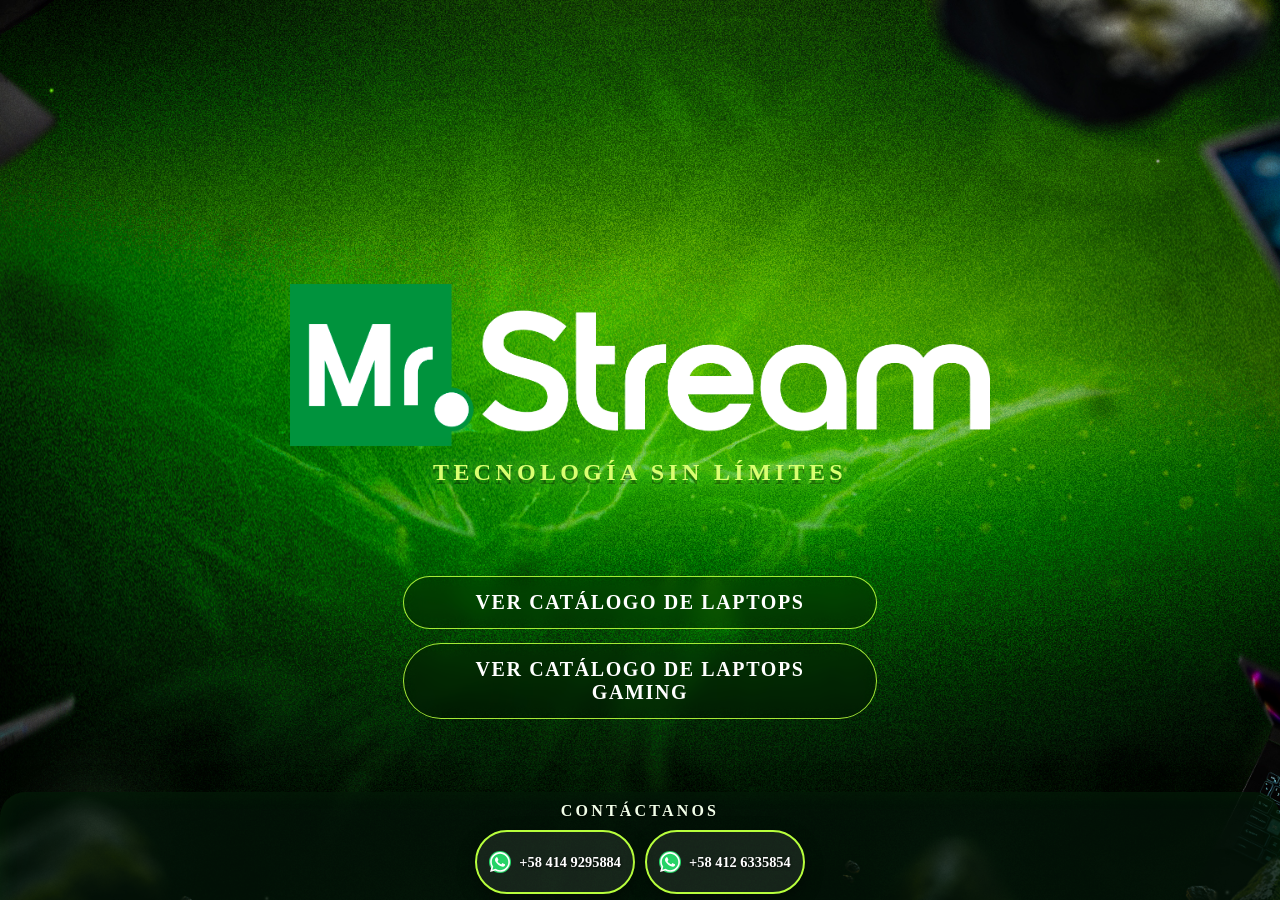
<file: index.html>
<!DOCTYPE html>
<html lang="es">
<head>
    <meta charset="UTF-8">
    <meta name="viewport" content="width=device-width, initial-scale=1.0">
    <link rel="icon" type="image/png" href="/icono.png">
    <link rel="apple-touch-icon" href="/icono.png">
    <link rel="preload" as="image" href="fondo.webp" type="image/webp" fetchpriority="high">
    <title>MrS - Tecnología sin límites</title>
    <link rel="stylesheet" href="global.css">
    <style>
        html,
        body {
            min-width: 0;
            max-width: 100vw;
            overflow-x: hidden;
            margin: 0;
            padding: 0;
            box-sizing: border-box;
            background-color: #000;
        }

        body {
            min-height: 100vh;
            position: relative;
        }

        .bg-image {
            width: min(92vw, 700px);
            max-width: 100%;
            height: auto;
            display: block;
            margin: 0 auto;
            object-fit: contain;
            background: transparent;
            padding: 0;
            border: none;
            box-shadow: none;
        }

        .hero-title {
            position: fixed;
            top: 35%;
            left: 50%;
            z-index: 1;
            width: min(92vw, 900px);
            transform: translate(-50%, -50%);
            display: flex;
            flex-direction: column;
            align-items: center;
            justify-content: center;
            color: #ffffff;
            font-size: clamp(2.8rem, 8vw, 7rem);
            font-weight: 900;
            letter-spacing: 0.03em;
            line-height: 0.9;
            text-align: center;
            text-transform: uppercase;
            text-shadow: 0 4px 0 rgba(0, 0, 0, 0.3), 0 0 18px rgba(255, 255, 255, 0.35), 0 0 34px rgba(126, 255, 0, 0.45);
            padding: 0;
        }

        .hero-title img {
            width: min(92vw, 700px);
            max-width: 100%;
            height: auto;
            margin: 0 auto;
            display: block;
        }

        .hero-title span {
            display: block;
            margin-top: 14px;
            color: #d9ff70;
            font-size: clamp(0.8rem, 2vw, 1.5rem);
            font-style: normal;
            letter-spacing: 0.18em;
            line-height: 1;
        }

        .catalog-buttons {
            position: fixed;
            left: 50%;
            top: 64%;
            z-index: 2;
            transform: translateX(-50%);
            display: flex;
            flex-direction: column;
            align-items: center;
            gap: 14px;
            width: min(80vw, 420px);
            max-width: 420px;
        }

        .catalog-button {
            display: inline-block;
            width: 100%;
            padding: 14px 26px;
            border: 1px solid rgba(183, 255, 60, 0.9);
            border-radius: 999px;
            background: rgba(0, 0, 0, 0.25);
            color: #ffffff;
            font-size: clamp(0.95rem, 1.8vw, 1.25rem);
            font-weight: 700;
            letter-spacing: 0.08em;
            text-align: center;
            text-decoration: none;
            text-transform: uppercase;
            box-shadow: none;
            backdrop-filter: blur(8px);
            transition: background-color 0.2s ease, transform 0.2s ease, border-color 0.2s ease;
        }

        .catalog-button:hover,
        .catalog-button:focus-visible {
            background: rgba(28, 57, 15, 0.95);
            border-color: #b7ff3c;
            box-shadow: 0 16px 36px rgba(0, 0, 0, 0.3);
            transform: translateY(-2px);
        }

        .contact-panel {
            position: fixed;
            left: 50%;
            top: 88%;
            z-index: 2;
            transform: translateX(-50%);
            display: flex;
            flex-direction: column;
            align-items: center;
            gap: 10px;
            color: #f1ffe8;
            font-weight: 800;
            text-align: center;
            text-shadow: 0 1px 3px rgba(0, 0, 0, 0.9);
            width: 100%;
            padding-bottom: 16px;
        }

        .contact-title {
            font-size: 1rem;
            text-transform: uppercase;
            letter-spacing: 0.2em;
        }

        .whatsapp-links {
            display: flex;
            flex-wrap: wrap;
            justify-content: center;
            gap: 10px;
        }

        .whatsapp-link {
            display: inline-flex;
            align-items: center;
            justify-content: center;
            gap: 8px;
            padding: 9px 12px;
            border-radius: 999px;
            background: rgba(255, 255, 255, 0.08);
            color: #ffffff;
            text-decoration: none;
            font-size: 0.9rem;
            font-weight: 700;
        }

        .whatsapp-icon {
            display: inline-flex;
            align-items: center;
            justify-content: center;
        }

        @media (max-width: 767px) {
            .hero-title {
                top: 30%;
                width: calc(100% - 32px);
            }

            .hero-title img {
                width: 100%;
                max-width: 100%;
            }

            .hero-title {
                padding: 0 16px;
            }

            .catalog-buttons {
                top: 58%;
                width: calc(100% - 32px);
                max-width: 360px;
                gap: 16px;
            }

            .catalog-button {
                padding: 14px 18px;
                font-size: 1rem;
                border-width: 1px;
            }

            .contact-panel {
                top: 86%;
                width: 100%;
            }

            .whatsapp-links {
                width: calc(100% - 32px);
                justify-content: center;
            }

            .whatsapp-link {
                flex: 1;
                justify-content: center;
                padding: 10px 12px;
                font-size: 0.78rem;
            }
        }
    </style>
</head>
<body>
    <!-- fondo: se usa via CSS -->

    <h1 class="hero-title">
    <img loading="lazy" src="MrS - Logo Original.png" alt="MrS - Logo Original" style="max-width: 100%; height: auto;">
        <span>Tecnolog&iacute;a sin l&iacute;mites</span>
    </h1>

    <div class="catalog-buttons">
        <a class="catalog-button" href="laptops">Ver cat&aacute;logo de laptops</a>
        <a class="catalog-button" href="laptops-gaming">Ver cat&aacute;logo de laptops Gaming</a>
    </div>
    
    <div class="contact-panel">
        <div class="contact-title">Cont&aacute;ctanos</div>
        <div class="whatsapp-links">
            <a class="whatsapp-link" href="https://wa.me/584149295884" target="_blank" rel="noopener" aria-label="Contactar por WhatsApp al +58 414 9295884">
               <span class="whatsapp-icon" aria-hidden="true"><svg width="20" height="20" viewBox="0 0 24 24" fill="currentColor">
                    <path d="M.057 24l1.687-6.163c-1.041-1.804-1.588-3.849-1.587-5.946.003-6.556 5.338-11.891 11.893-11.891 3.181.001 6.167 1.24 8.413 3.488 2.245 2.248 3.481 5.236 3.48 8.414-.003 6.557-5.338 11.892-11.893 11.892-1.99-.001-3.951-.5-5.688-1.448l-6.305 1.654zm6.597-3.807c1.676.995 3.276 1.591 5.392 1.592 5.448 0 9.886-4.434 9.889-9.885.002-5.462-4.415-9.89-9.881-9.892-5.452 0-9.887 4.434-9.889 9.884-.001 2.225.651 3.891 1.746 5.634l-.999 3.648 3.742-.981zm11.387-5.464c-.074-.124-.272-.198-.57-.347-.297-.149-1.758-.868-2.031-.967-.272-.099-.47-.149-.669.149-.198.297-.768.967-.941 1.165-.173.198-.347.223-.644.074-.297-.149-1.255-.462-2.39-1.475-.883-.788-1.48-1.761-1.653-2.059-.173-.297-.018-.458.13-.606.134-.133.297-.347.446-.521.151-.172.2-.296.3-.495.099-.198.05-.372-.025-.521-.075-.148-.669-1.611-.916-2.206-.242-.579-.487-.501-.669-.51l-.57-.01c-.198 0-.52.074-.792.372s-1.04 1.016-1.04 2.479 1.065 2.876 1.213 3.074c.149.198 2.095 3.2 5.076 4.487.709.306 1.263.489 1.694.626.712.226 1.36.194 1.872.118.572-.085 1.758-.719 2.006-1.413.248-.695.248-1.29.173-1.414z"></path>
                </svg></span>
                <span>+58 414 9295884</span>
            </a>
            <a class="whatsapp-link" href="https://wa.me/584126335854" target="_blank" rel="noopener" aria-label="Contactar por WhatsApp al +58 412 6335854">
               <span class="whatsapp-icon" aria-hidden="true"><svg width="20" height="20" viewBox="0 0 24 24" fill="currentColor">
                    <path d="M.057 24l1.687-6.163c-1.041-1.804-1.588-3.849-1.587-5.946.003-6.556 5.338-11.891 11.893-11.891 3.181.001 6.167 1.24 8.413 3.488 2.245 2.248 3.481 5.236 3.48 8.414-.003 6.557-5.338 11.892-11.893 11.892-1.99-.001-3.951-.5-5.688-1.448l-6.305 1.654zm6.597-3.807c1.676.995 3.276 1.591 5.392 1.592 5.448 0 9.886-4.434 9.889-9.885.002-5.462-4.415-9.89-9.881-9.892-5.452 0-9.887 4.434-9.889 9.884-.001 2.225.651 3.891 1.746 5.634l-.999 3.648 3.742-.981zm11.387-5.464c-.074-.124-.272-.198-.57-.347-.297-.149-1.758-.868-2.031-.967-.272-.099-.47-.149-.669.149-.198.297-.768.967-.941 1.165-.173.198-.347.223-.644.074-.297-.149-1.255-.462-2.39-1.475-.883-.788-1.48-1.761-1.653-2.059-.173-.297-.018-.458.13-.606.134-.133.297-.347.446-.521.151-.172.2-.296.3-.495.099-.198.05-.372-.025-.521-.075-.148-.669-1.611-.916-2.206-.242-.579-.487-.501-.669-.51l-.57-.01c-.198 0-.52.074-.792.372s-1.04 1.016-1.04 2.479 1.065 2.876 1.213 3.074c.149.198 2.095 3.2 5.076 4.487.709.306 1.263.489 1.694.626.712.226 1.36.194 1.872.118.572-.085 1.758-.719 2.006-1.413.248-.695.248-1.29.173-1.414z"></path>
                </svg></span>
                <span>+58 412 6335854</span>
            </a>
        </div>
    </div>

</body>
</html>
</file>
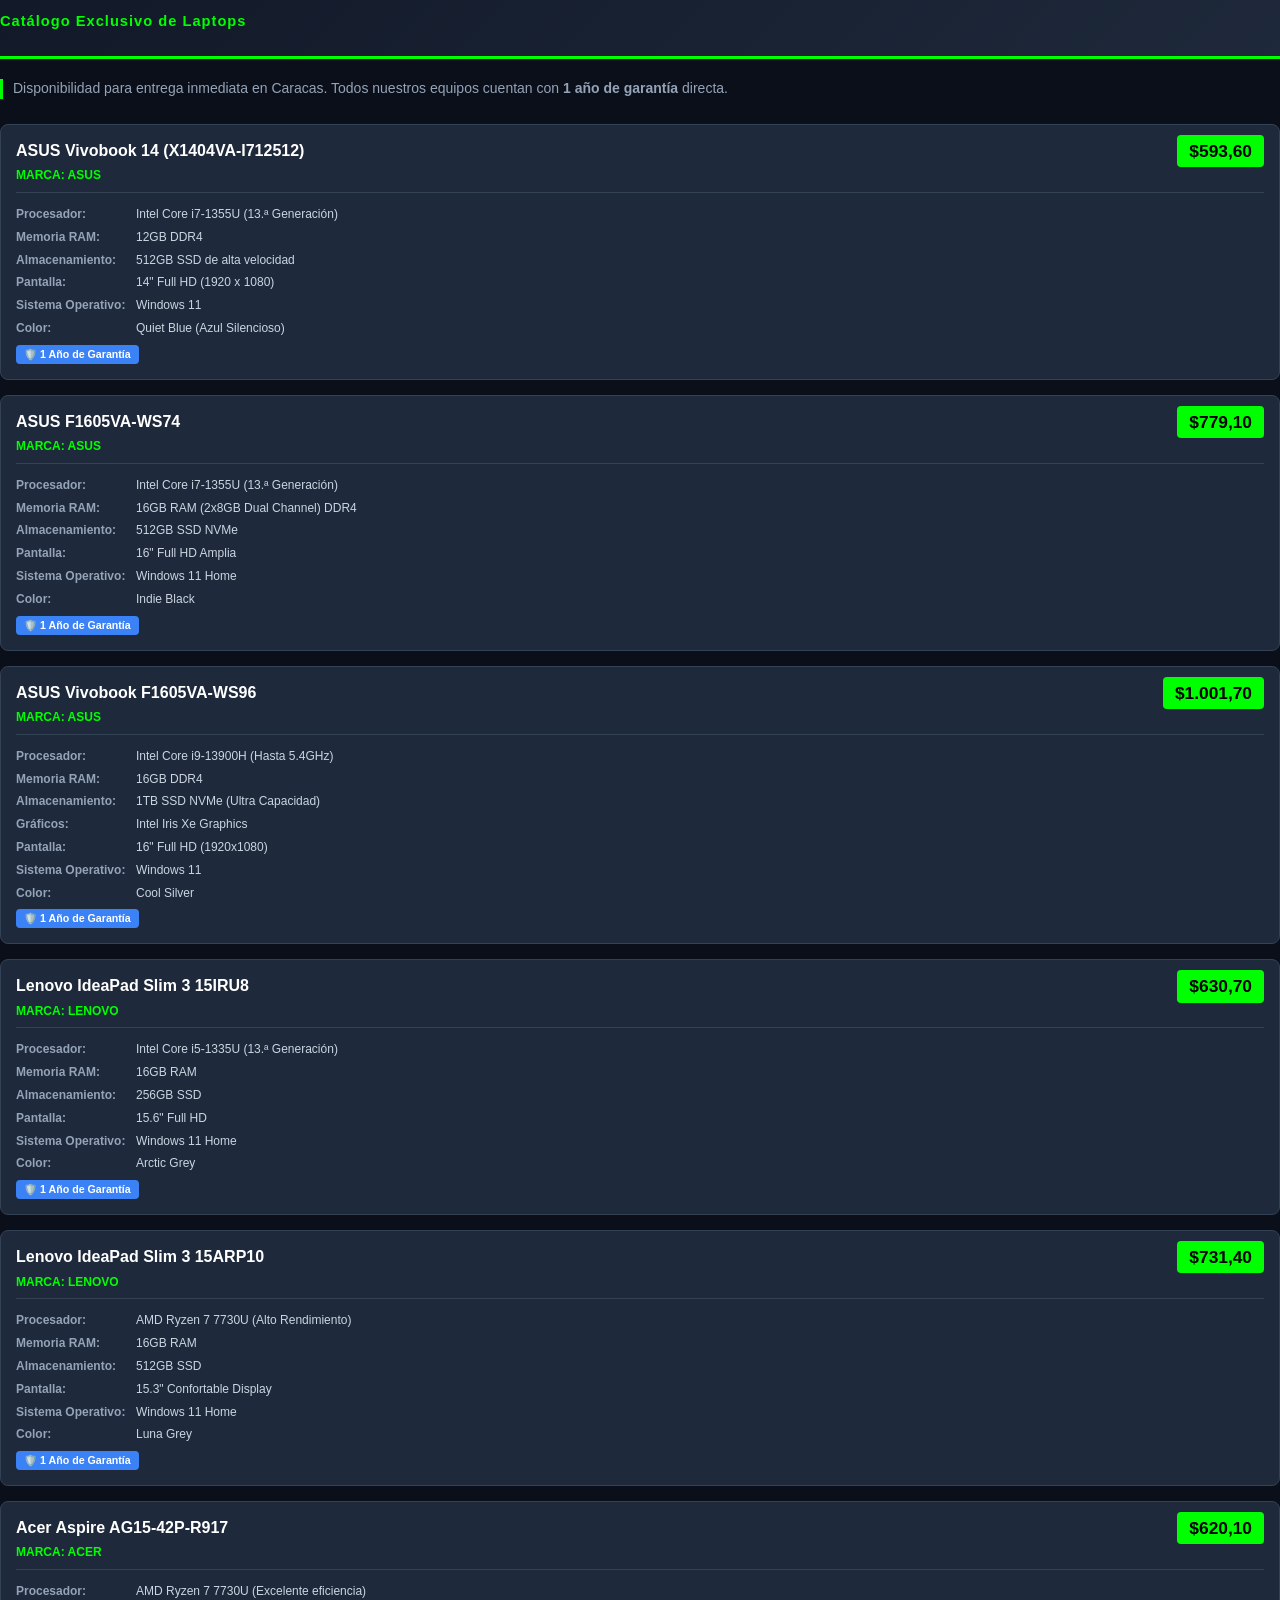
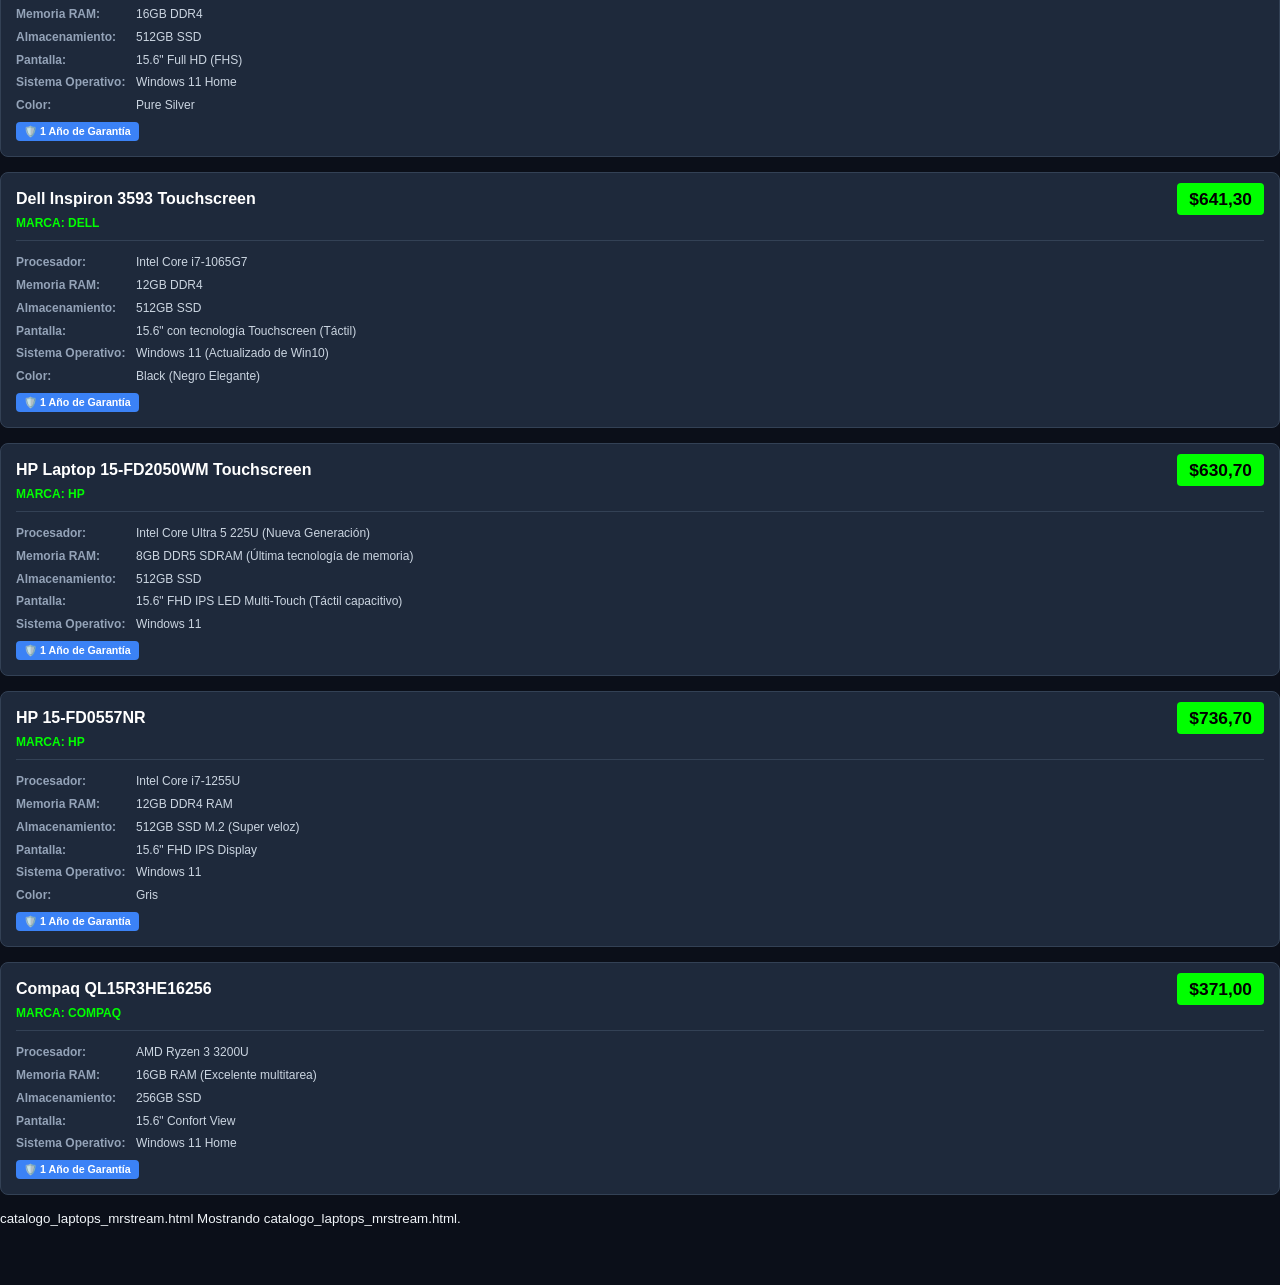
<file: laptops.html>
<!DOCTYPE html>
<html lang="es">
<head>
    <meta charset="UTF-8">
    <title>Catálogo de Laptops - Mr. STREAM</title>
    <style>
        @page {
            size: A4;
            margin: 15mm 12mm;
            background-color: #0b0f19; /* Deep tech dark background */
        }
        
        *, *::before, *::after {
            box-sizing: border-box;
        }

        body {
            font-family: 'Segoe UI', Roboto, Helvetica, Arial, sans-serif;
            margin: 0;
            padding: 0;
            color: #f1f5f9;
            background-color: #0b0f19;
            font-size: 10pt;
            line-height: 1.4;
        }

        /* Full bleed header bar via negative margins */
        .header-banner {
            margin: -15mm -12mm 20px -12mm;
            padding: 25px 12mm;
            background: linear-gradient(135deg, #111827 0%, #1e293b 100%);
            border-bottom: 3px solid #00FF00; /* Neon green accent */
        }

        .header-title {
            font-size: 20pt;
            font-weight: 800;
            color: #ffffff;
            margin: 0;
            letter-spacing: 0.5px;
            text-transform: uppercase;
        }
        
        .header-subtitle {
            font-size: 11pt;
            color: #00FF00;
            margin: 5px 0 0 0;
            font-weight: 600;
            letter-spacing: 1px;
        }

        .intro {
            margin-bottom: 25px;
            font-size: 10.5pt;
            color: #94a3b8;
            border-left: 3px solid #00FF00;
            padding-left: 10px;
        }

        /* Products Grid / List */
        .product-card {
            background-color: #1e293b;
            border: 1px solid #334155;
            border-radius: 8px;
            padding: 15px;
            margin-bottom: 15px;
            page-break-inside: avoid;
        }

        .product-header {
            display: block;
            border-bottom: 1px solid #334155;
            padding-bottom: 8px;
            margin-bottom: 10px;
        }

        .product-title {
            font-size: 12pt;
            font-weight: bold;
            color: #ffffff;
            margin: 0;
        }

        .product-meta {
            margin-top: 5px;
            font-size: 9pt;
            color: #00FF00;
            font-weight: 600;
            text-transform: uppercase;
        }

        .spec-grid {
            display: table;
            width: 100%;
            margin-top: 8px;
        }

        .spec-row {
            display: table-row;
        }

        .spec-label {
            display: table-cell;
            width: 120px;
            font-weight: bold;
            color: #94a3b8;
            padding: 3px 0;
            font-size: 9pt;
        }

        .spec-value {
            display: table-cell;
            color: #cbd5e1;
            padding: 3px 0;
            font-size: 9pt;
        }

        .price-tag {
            float: right;
            background-color: #00FF00;
            color: #000000;
            font-weight: 800;
            font-size: 13pt;
            padding: 4px 12px;
            border-radius: 4px;
            margin-top: -5px;
        }

        .warranty-badge {
            display: inline-block;
            background-color: #3b82f6;
            color: #ffffff;
            font-size: 8pt;
            font-weight: bold;
            padding: 2px 8px;
            border-radius: 4px;
            margin-top: 5px;
        }

        .clearfix::after {
            content: "";
            clear: both;
            display: table;
        }
    </style>
</head>
<body>

    <div class="header-banner">
        <h1 class="header-title">Mr. STREAM</h1>
        <div class="header-subtitle">Catálogo Exclusivo de Laptops</div>
    </div>

    <div class="intro">
        Disponibilidad para entrega inmediata en Caracas. Todos nuestros equipos cuentan con <strong>1 año de garantía</strong> directa.
    </div>

    <!-- PRODUCTO 1 -->
    <div class="product-card clearfix">
        <div class="price-tag">$593,60</div>
        <div class="product-header">
            <h2 class="product-title">ASUS Vivobook 14 (X1404VA-I712512)</h2>
            <div class="product-meta">Marca: ASUS</div>
        </div>
        <div class="spec-grid">
            <div class="spec-row">
                <div class="spec-label">Procesador:</div>
                <div class="spec-value">Intel Core i7-1355U (13.ª Generación)</div>
            </div>
            <div class="spec-row">
                <div class="spec-label">Memoria RAM:</div>
                <div class="spec-value">12GB DDR4</div>
            </div>
            <div class="spec-row">
                <div class="spec-label">Almacenamiento:</div>
                <div class="spec-value">512GB SSD de alta velocidad</div>
            </div>
            <div class="spec-row">
                <div class="spec-label">Pantalla:</div>
                <div class="spec-value">14" Full HD (1920 x 1080)</div>
            </div>
            <div class="spec-row">
                <div class="spec-label">Sistema Operativo:</div>
                <div class="spec-value">Windows 11</div>
            </div>
            <div class="spec-row">
                <div class="spec-label">Color:</div>
                <div class="spec-value">Quiet Blue (Azul Silencioso)</div>
            </div>
        </div>
        <div class="warranty-badge">🛡️ 1 Año de Garantía</div>
    </div>

    <!-- PRODUCTO 2 -->
    <div class="product-card clearfix">
        <div class="price-tag">$779,10</div>
        <div class="product-header">
            <h2 class="product-title">ASUS F1605VA-WS74</h2>
            <div class="product-meta">Marca: ASUS</div>
        </div>
        <div class="spec-grid">
            <div class="spec-row">
                <div class="spec-label">Procesador:</div>
                <div class="spec-value">Intel Core i7-1355U (13.ª Generación)</div>
            </div>
            <div class="spec-row">
                <div class="spec-label">Memoria RAM:</div>
                <div class="spec-value">16GB RAM (2x8GB Dual Channel) DDR4</div>
            </div>
            <div class="spec-row">
                <div class="spec-label">Almacenamiento:</div>
                <div class="spec-value">512GB SSD NVMe</div>
            </div>
            <div class="spec-row">
                <div class="spec-label">Pantalla:</div>
                <div class="spec-value">16" Full HD Amplia</div>
            </div>
            <div class="spec-row">
                <div class="spec-label">Sistema Operativo:</div>
                <div class="spec-value">Windows 11 Home</div>
            </div>
            <div class="spec-row">
                <div class="spec-label">Color:</div>
                <div class="spec-value">Indie Black</div>
            </div>
        </div>
        <div class="warranty-badge">🛡️ 1 Año de Garantía</div>
    </div>

    <!-- PRODUCTO 3 -->
    <div class="product-card clearfix">
        <div class="price-tag">$1.001,70</div>
        <div class="product-header">
            <h2 class="product-title">ASUS Vivobook F1605VA-WS96</h2>
            <div class="product-meta">Marca: ASUS</div>
        </div>
        <div class="spec-grid">
            <div class="spec-row">
                <div class="spec-label">Procesador:</div>
                <div class="spec-value">Intel Core i9-13900H (Hasta 5.4GHz)</div>
            </div>
            <div class="spec-row">
                <div class="spec-label">Memoria RAM:</div>
                <div class="spec-value">16GB DDR4</div>
            </div>
            <div class="spec-row">
                <div class="spec-label">Almacenamiento:</div>
                <div class="spec-value">1TB SSD NVMe (Ultra Capacidad)</div>
            </div>
            <div class="spec-row">
                <div class="spec-label">Gráficos:</div>
                <div class="spec-value">Intel Iris Xe Graphics</div>
            </div>
            <div class="spec-row">
                <div class="spec-label">Pantalla:</div>
                <div class="spec-value">16" Full HD (1920x1080)</div>
            </div>
            <div class="spec-row">
                <div class="spec-label">Sistema Operativo:</div>
                <div class="spec-value">Windows 11</div>
            </div>
            <div class="spec-row">
                <div class="spec-label">Color:</div>
                <div class="spec-value">Cool Silver</div>
            </div>
        </div>
        <div class="warranty-badge">🛡️ 1 Año de Garantía</div>
    </div>

    <!-- PRODUCTO 4 -->
    <div class="product-card clearfix">
        <div class="price-tag">$630,70</div>
        <div class="product-header">
            <h2 class="product-title">Lenovo IdeaPad Slim 3 15IRU8</h2>
            <div class="product-meta">Marca: LENOVO</div>
        </div>
        <div class="spec-grid">
            <div class="spec-row">
                <div class="spec-label">Procesador:</div>
                <div class="spec-value">Intel Core i5-1335U (13.ª Generación)</div>
            </div>
            <div class="spec-row">
                <div class="spec-label">Memoria RAM:</div>
                <div class="spec-value">16GB RAM</div>
            </div>
            <div class="spec-row">
                <div class="spec-label">Almacenamiento:</div>
                <div class="spec-value">256GB SSD</div>
            </div>
            <div class="spec-row">
                <div class="spec-label">Pantalla:</div>
                <div class="spec-value">15.6" Full HD</div>
            </div>
            <div class="spec-row">
                <div class="spec-label">Sistema Operativo:</div>
                <div class="spec-value">Windows 11 Home</div>
            </div>
            <div class="spec-row">
                <div class="spec-label">Color:</div>
                <div class="spec-value">Arctic Grey</div>
            </div>
        </div>
        <div class="warranty-badge">🛡️ 1 Año de Garantía</div>
    </div>

    <!-- PRODUCTO 5 -->
    <div class="product-card clearfix">
        <div class="price-tag">$731,40</div>
        <div class="product-header">
            <h2 class="product-title">Lenovo IdeaPad Slim 3 15ARP10</h2>
            <div class="product-meta">Marca: LENOVO</div>
        </div>
        <div class="spec-grid">
            <div class="spec-row">
                <div class="spec-label">Procesador:</div>
                <div class="spec-value">AMD Ryzen 7 7730U (Alto Rendimiento)</div>
            </div>
            <div class="spec-row">
                <div class="spec-label">Memoria RAM:</div>
                <div class="spec-value">16GB RAM</div>
            </div>
            <div class="spec-row">
                <div class="spec-label">Almacenamiento:</div>
                <div class="spec-value">512GB SSD</div>
            </div>
            <div class="spec-row">
                <div class="spec-label">Pantalla:</div>
                <div class="spec-value">15.3" Confortable Display</div>
            </div>
            <div class="spec-row">
                <div class="spec-label">Sistema Operativo:</div>
                <div class="spec-value">Windows 11 Home</div>
            </div>
            <div class="spec-row">
                <div class="spec-label">Color:</div>
                <div class="spec-value">Luna Grey</div>
            </div>
        </div>
        <div class="warranty-badge">🛡️ 1 Año de Garantía</div>
    </div>

    <!-- PRODUCTO 6 -->
    <div class="product-card clearfix">
        <div class="price-tag">$620,10</div>
        <div class="product-header">
            <h2 class="product-title">Acer Aspire AG15-42P-R917</h2>
            <div class="product-meta">Marca: ACER</div>
        </div>
        <div class="spec-grid">
            <div class="spec-row">
                <div class="spec-label">Procesador:</div>
                <div class="spec-value">AMD Ryzen 7 7730U (Excelente eficiencia)</div>
            </div>
            <div class="spec-row">
                <div class="spec-label">Memoria RAM:</div>
                <div class="spec-value">16GB DDR4</div>
            </div>
            <div class="spec-row">
                <div class="spec-label">Almacenamiento:</div>
                <div class="spec-value">512GB SSD</div>
            </div>
            <div class="spec-row">
                <div class="spec-label">Pantalla:</div>
                <div class="spec-value">15.6" Full HD (FHS)</div>
            </div>
            <div class="spec-row">
                <div class="spec-label">Sistema Operativo:</div>
                <div class="spec-value">Windows 11 Home</div>
            </div>
            <div class="spec-row">
                <div class="spec-label">Color:</div>
                <div class="spec-value">Pure Silver</div>
            </div>
        </div>
        <div class="warranty-badge">🛡️ 1 Año de Garantía</div>
    </div>

    <!-- PRODUCTO 7 -->
    <div class="product-card clearfix">
        <div class="price-tag">$641,30</div>
        <div class="product-header">
            <h2 class="product-title">Dell Inspiron 3593 Touchscreen</h2>
            <div class="product-meta">Marca: DELL</div>
        </div>
        <div class="spec-grid">
            <div class="spec-row">
                <div class="spec-label">Procesador:</div>
                <div class="spec-value">Intel Core i7-1065G7</div>
            </div>
            <div class="spec-row">
                <div class="spec-label">Memoria RAM:</div>
                <div class="spec-value">12GB DDR4</div>
            </div>
            <div class="spec-row">
                <div class="spec-label">Almacenamiento:</div>
                <div class="spec-value">512GB SSD</div>
            </div>
            <div class="spec-row">
                <div class="spec-label">Pantalla:</div>
                <div class="spec-value">15.6" con tecnología Touchscreen (Táctil)</div>
            </div>
            <div class="spec-row">
                <div class="spec-label">Sistema Operativo:</div>
                <div class="spec-value">Windows 11 (Actualizado de Win10)</div>
            </div>
            <div class="spec-row">
                <div class="spec-label">Color:</div>
                <div class="spec-value">Black (Negro Elegante)</div>
            </div>
        </div>
        <div class="warranty-badge">🛡️ 1 Año de Garantía</div>
    </div>

    <!-- PRODUCTO 8 -->
    <div class="product-card clearfix">
        <div class="price-tag">$630,70</div>
        <div class="product-header">
            <h2 class="product-title">HP Laptop 15-FD2050WM Touchscreen</h2>
            <div class="product-meta">Marca: HP</div>
        </div>
        <div class="spec-grid">
            <div class="spec-row">
                <div class="spec-label">Procesador:</div>
                <div class="spec-value">Intel Core Ultra 5 225U (Nueva Generación)</div>
            </div>
            <div class="spec-row">
                <div class="spec-label">Memoria RAM:</div>
                <div class="spec-value">8GB DDR5 SDRAM (Última tecnología de memoria)</div>
            </div>
            <div class="spec-row">
                <div class="spec-label">Almacenamiento:</div>
                <div class="spec-value">512GB SSD</div>
            </div>
            <div class="spec-row">
                <div class="spec-label">Pantalla:</div>
                <div class="spec-value">15.6" FHD IPS LED Multi-Touch (Táctil capacitivo)</div>
            </div>
            <div class="spec-row">
                <div class="spec-label">Sistema Operativo:</div>
                <div class="spec-value">Windows 11</div>
            </div>
        </div>
        <div class="warranty-badge">🛡️ 1 Año de Garantía</div>
    </div>

    <!-- PRODUCTO 9 -->
    <div class="product-card clearfix">
        <div class="price-tag">$736,70</div>
        <div class="product-header">
            <h2 class="product-title">HP 15-FD0557NR</h2>
            <div class="product-meta">Marca: HP</div>
        </div>
        <div class="spec-grid">
            <div class="spec-row">
                <div class="spec-label">Procesador:</div>
                <div class="spec-value">Intel Core i7-1255U</div>
            </div>
            <div class="spec-row">
                <div class="spec-label">Memoria RAM:</div>
                <div class="spec-value">12GB DDR4 RAM</div>
            </div>
            <div class="spec-row">
                <div class="spec-label">Almacenamiento:</div>
                <div class="spec-value">512GB SSD M.2 (Super veloz)</div>
            </div>
            <div class="spec-row">
                <div class="spec-label">Pantalla:</div>
                <div class="spec-value">15.6" FHD IPS Display</div>
            </div>
            <div class="spec-row">
                <div class="spec-label">Sistema Operativo:</div>
                <div class="spec-value">Windows 11</div>
            </div>
            <div class="spec-row">
                <div class="spec-label">Color:</div>
                <div class="spec-value">Gris</div>
            </div>
        </div>
        <div class="warranty-badge">🛡️ 1 Año de Garantía</div>
    </div>

    <!-- PRODUCTO 10 -->
    <div class="product-card clearfix">
        <div class="price-tag">$371,00</div>
        <div class="product-header">
            <h2 class="product-title">Compaq QL15R3HE16256</h2>
            <div class="product-meta">Marca: COMPAQ</div>
        </div>
        <div class="spec-grid">
            <div class="spec-row">
                <div class="spec-label">Procesador:</div>
                <div class="spec-value">AMD Ryzen 3 3200U</div>
            </div>
            <div class="spec-row">
                <div class="spec-label">Memoria RAM:</div>
                <div class="spec-value">16GB RAM (Excelente multitarea)</div>
            </div>
            <div class="spec-row">
                <div class="spec-label">Almacenamiento:</div>
                <div class="spec-value">256GB SSD</div>
            </div>
            <div class="spec-row">
                <div class="spec-label">Pantalla:</div>
                <div class="spec-value">15.6" Confort View</div>
            </div>
            <div class="spec-row">
                <div class="spec-label">Sistema Operativo:</div>
                <div class="spec-value">Windows 11 Home</div>
            </div>
        </div>
        <div class="warranty-badge">🛡️ 1 Año de Garantía</div>
    </div>

</body>
</html>

catalogo_laptops_mrstream.html
Mostrando catalogo_laptops_mrstream.html.
</file>
<file: global.css>
html {
    min-height: 100%;
    min-width: 100%;
    background-image: url('fondo.webp'), radial-gradient(ellipse at center, #047806 0%, #023803 50%, #000501 100%);
    background-position: center center;
    background-size: cover;
    background-repeat: no-repeat;
    background-attachment: fixed;
    background-color: #0b0f19;
}

@media (max-width: 767px) {
    /* 1. Mueve el estilo al body (o pon ambos si prefieres), no solo al html */
    /* Limpiamos el fondo del body/html */
  html, body {
    background-color: #0b0f19;
  }

  /* Capa de fondo dedicada */
  .mobile-bg-layer {
    position: fixed;
    top: 0;
    left: 0;
    width: 100vw;
    height: 100dvh; /* Adapta la altura a la pantalla real de Safari */
    z-index: -1;   /* Lo envía detrás de todo el contenido */
    pointer-events: none; /* Evita interferir con clics */

    background-image: url("fondo-mobile.webp"), radial-gradient(ellipse at center, #047806 0%, #023803 50%, #000501 100%);
    background-position: center top, center center;
    background-size: cover, cover;
    background-repeat: no-repeat;

    /* Aceleración por hardware para forzar a Safari a renderizarlo bien */
    -webkit-transform: translate3d(0, 0, 0);
    transform: translate3d(0, 0, 0);
  }
}

body {
    min-height: 100vh;
    min-width: 100vw;
    background: transparent !important;
}

/* Removed .bg-image fallback (now using CSS background-image only). */

.header-subtitle,
.intro {
    color: #f1ffe8 !important;
    font-weight: 700 !important;
    text-shadow: 0 1px 3px rgba(0, 0, 0, 0.9);
}

.product-meta {
    color: #b7ff3c !important;
    font-weight: 700 !important;
    text-shadow: 0 1px 2px rgba(0, 0, 0, 0.85);
}

.header-banner,
.product-card {
    background: rgba(3, 20, 8, 0.78) !important;
    border-color: rgba(126, 255, 0, 0.35) !important;
    box-shadow: 0 18px 45px rgba(0, 0, 0, 0.3), inset 0 0 24px rgba(71, 255, 0, 0.05);
}

.product-gallery {
    background: transparent !important;
    border-color: rgba(126, 255, 0, 0.25) !important;
}

.gallery-slide {
    background: transparent !important;
}

.gallery-slide img,
.image-frame {
    background: transparent !important;
    padding: 0 !important;
    border: 0 !important;
    box-shadow: none !important;
}

.contact-panel{
position: fixed;
    left: 50%;
    bottom: 0;
    z-index: 2;
    display: flex;
    flex-direction: column;
    align-items: center;
    padding-top: 10px;
    padding-bottom: 5px;
    gap: 10px;
    transform: translateX(-50%);
    color: #f1ffe8;
    font-weight: 800;
    text-align: center;
    text-shadow: 0 1px 3px rgba(0, 0, 0, 0.9);
    width: 100%;
    background: rgba(3, 20, 8, 0.78) !important;
    border-color: rgba(126, 255, 0, 0.35) !important;
    box-shadow: 0 18px 45px rgba(0, 0, 0, 0.3), inset 0 0 24px rgba(71, 255, 0, 0.05);
    height: 105px;
    border-radius: 25px 25px 0px 0px;
}

        .contact-title {
            font-size: 1.1rem;
            letter-spacing: 0.08em;
            text-transform: uppercase;
        }

        .whatsapp-links {
            display: flex;
            gap: 12px;
        }

        .whatsapp-link {
            display: inline-flex;
            align-items: center;
            gap: 8px;
            min-height: 42px;
            padding: 9px 14px;
            border: 2px solid #b7ff3c;
            border-radius: 999px;
            background: rgba(3, 20, 8, 0.92);
            color: #ffffff;
            font-size: 0.9rem;
            text-decoration: none;
            box-shadow: 0 6px 18px rgba(0, 0, 0, 0.4);
            transition: background-color 0.2s ease, transform 0.2s ease;
        }

        .whatsapp-link:hover,
        .whatsapp-link:focus-visible {
            background: #1a991a;
            transform: translateY(-2px);
        }

        .whatsapp-icon {
            display: inline-grid;
            width: 22px;
            height: 22px;
            place-items: center;
            border-radius: 50%;
            background: #25d366;
            color: #ffffff;
            font-size: 0.85rem;
            font-weight: 900;
        }

@media (max-width: 767px) {
    html {
        /* mobile: use a lighter mobile-optimized image and avoid fixed attachment */
        background-image: url("fondo-mobile.webp"), radial-gradient(ellipse at center, #047806 0%, #023803 50%, #000501 100%);
        background-position: center top, center center;
        background-size: 100% auto, cover;
        background-repeat: no-repeat;
        background-attachment: scroll !important;
        background-color: #0b0f19;
        background-clip: border-box;
    }

    .catalog-button {
        width: calc(80% - 32px);
        bottom: 175px;
        padding: 16px 5px;
    }

    .contact-panel {
        bottom: 18px;
        width: 100%;
    }

    .whatsapp-links {
        width: calc(100% - 32px);
        justify-content: center;
    }

    .whatsapp-link {
        flex: 1;
        justify-content: center;
        padding: 9px 8px;
        font-size: 0.78rem;
    }
}

/* Workaround: iOS Safari and other mobile webviews don't handle background-attachment: fixed well.
   Detect touch-capable WebKit and force scroll attachment to prevent broken/white backgrounds. */
@supports (-webkit-overflow-scrolling: touch) {
    html {
        background-attachment: scroll !important;
        -webkit-background-size: cover;
        background-size: cover;
    }
}

/* No inline <img> fallback used anymore. Mobile behavior handled via media query background above. */
</file>
